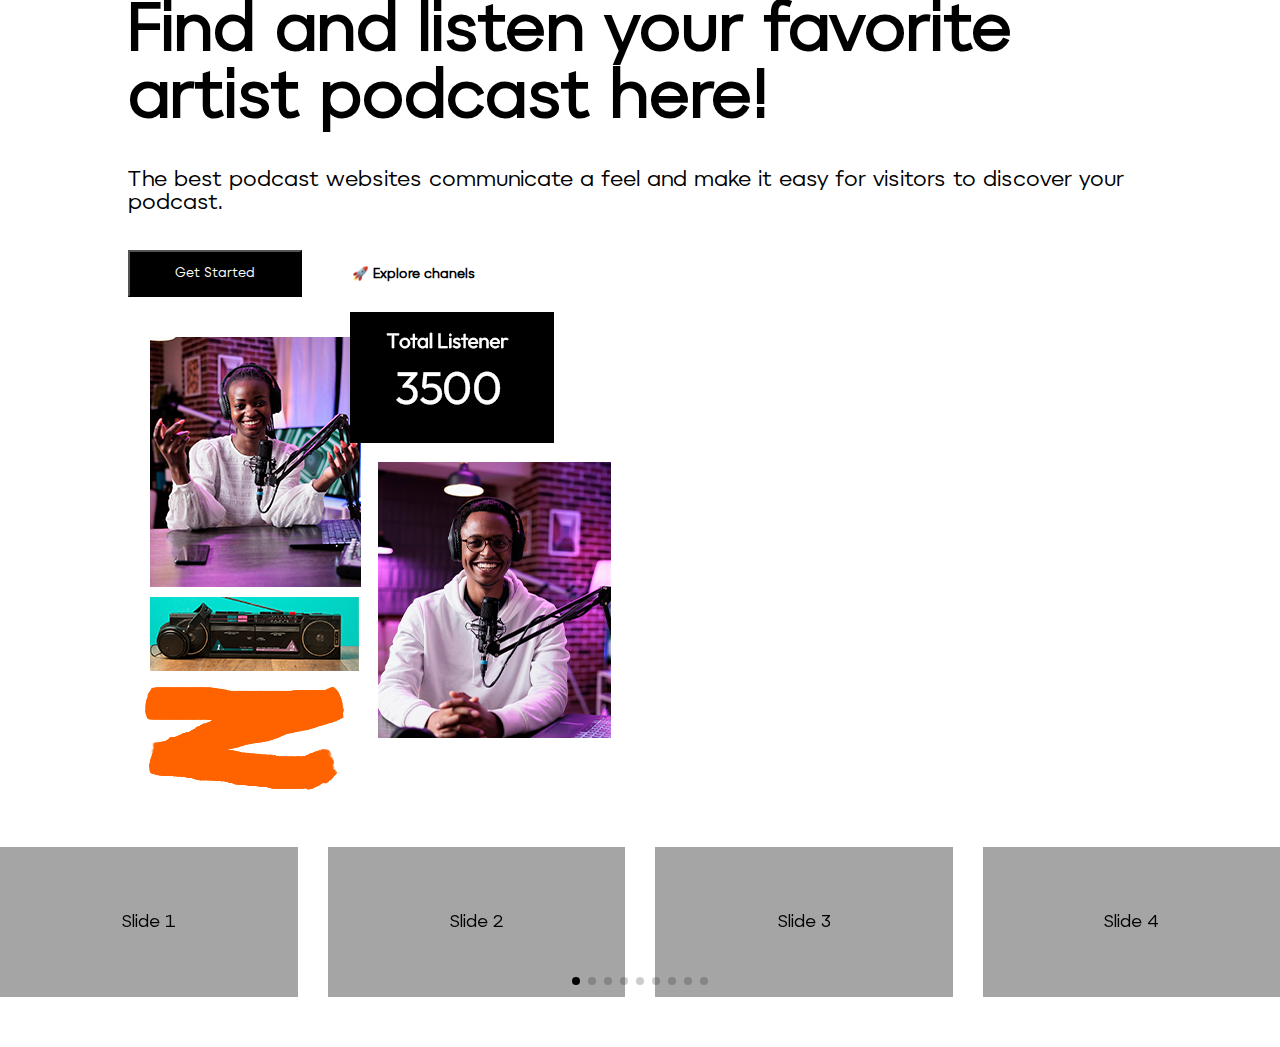
<file: index.html>
<!DOCTYPE html>
<html lang="en">
<head>
    <meta charset="UTF-8">
    <meta name="viewport" content="width=device-width, initial-scale=1.0">
    <title>Podcasty - The best podcast </title>
    <link rel="stylesheet" href="./css/base.css">
    <link rel="stylesheet" href="./css/index.css">
<link rel="stylesheet" href="https://cdn.jsdelivr.net/npm/swiper@10/swiper-bundle.min.css" />

</head>
<body>
    <div class="navbar">
        <div class="logo">
            <h1>Podcasty</h1>
        </div>

        <div class="nav-links">
            <a href="">Product</a>
            <a href="">Solutions</a>
            <a href="">Pricing</a>
            <a href="">Resources</a>
        </div>
        <div class="nav-btn">
            <button class="nav-one">
                <a href="login.html">Login</a>
            </button>
            <button class="nav-two">
                <a href="">Sign up</a>
            </button>
        </div>
    </div>
    <div class="hero">
        <div class="hero-text">
            <h1>Find and listen your favorite artist podcast here!</h1>
            <p>
                The best podcast websites communicate a feel and 
                make it easy for visitors to discover your podcast.
            </p>
            <div class="hero-btn">
                <button class="btn-one">
                    <a href="">Get Started</a>
                </button>

                <button class="btn-two">
                    <a href=""> 🚀 Explore chanels</a>
                </button>
            </div>
        </div>
        <div class="hero-image">
<img src="./images/hero.png" alt="">
        </div>
    </div>

    <section>
        <div class="swiper mySwiper heroo">
            <div class="swiper-wrapper">
                <div class="swiper-slide hero-img">Slide 1</div>
                <div class="swiper-slide hero-img">Slide 2</div>
                <div class="swiper-slide hero-img">Slide 3</div>
                <div class="swiper-slide hero-img">Slide 4</div>
                <div class="swiper-slide hero-img">Slide 5</div>
                <div class="swiper-slide hero-img">Slide 6</div>
                <div class="swiper-slide hero-img">Slide 7</div>
                <div class="swiper-slide hero-img">Slide 8</div>
                <div class="swiper-slide hero-img">Slide 9</div>
            </div>
            <div class="swiper-pagination"></div>
        </div>
    </section>
    <!-- Swiper JS -->
    <script src="https://cdn.jsdelivr.net/npm/swiper@10/swiper-bundle.min.js"></script>
    
<script>
    document.addEventListener("DOMContentLoaded", function () {
        var swiper = new Swiper(".mySwiper", {
            slidesPerView: 4,
            spaceBetween: 30,
            loop:true,
            autoplay: true,
            pagination: {
                el: ".swiper-pagination",
                clickable: true,
                renderBullet: function (index, className) {
                    return '<span class="' + className + '"></span>';
                },
            },
        });
    });
</script>

    <style>
         .swiper-pagination-bullet {
            background-color: #000;
        }
        .heroo{
            margin-block: 50px;
        }
        .hero-img{
            height: 150px;
            width: 150px;
            background-color: #0000005a;
            display: flex;
        }
    </style>
</body>
</html>
</file>
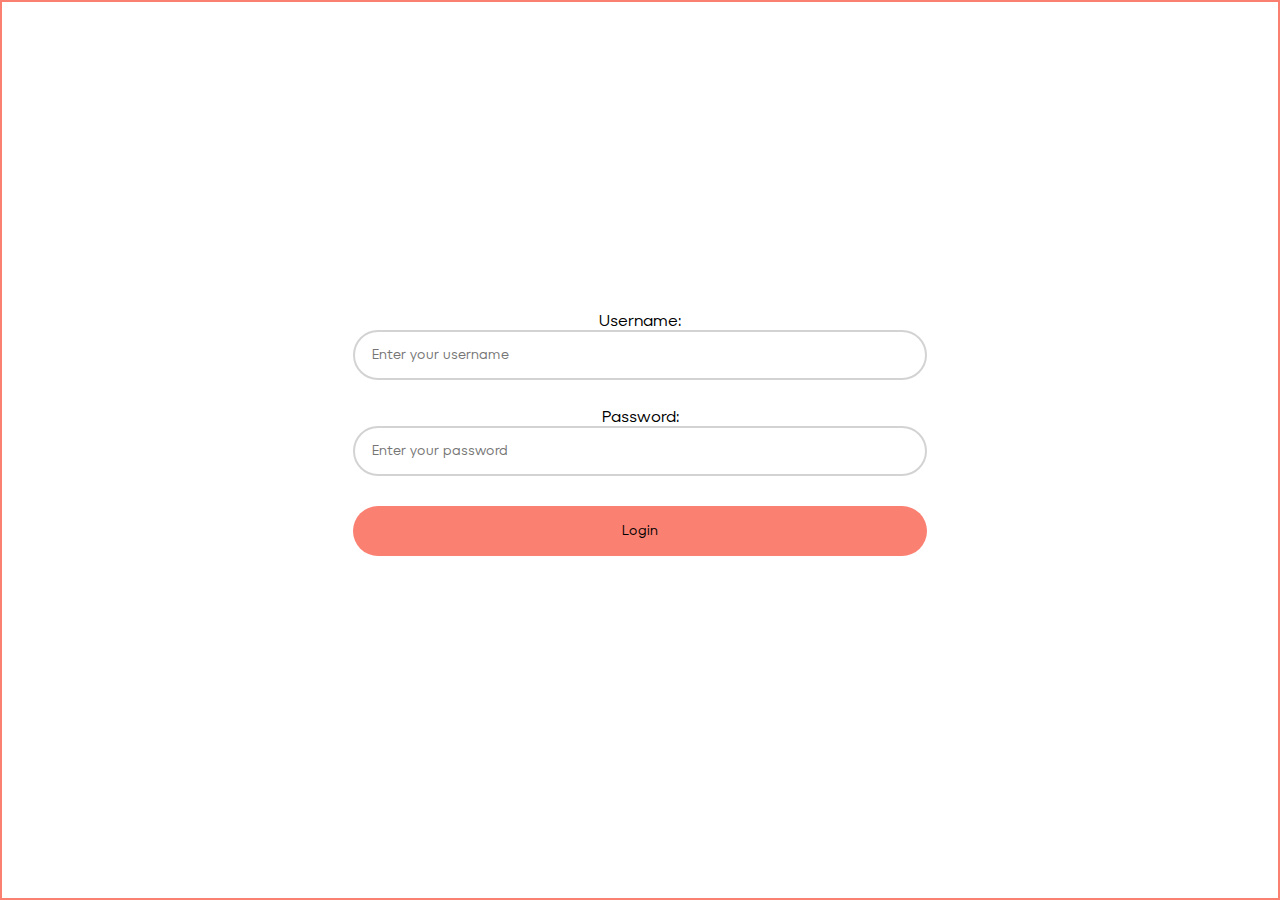
<file: login.html>
<!DOCTYPE html>
<html lang="en">
<head>
    <meta charset="UTF-8">
    <meta name="viewport" content="width=device-width, initial-scale=1.0">
    <title>Login - Podcasty</title>
    <link rel="stylesheet" href="./css/base.css">
    <link rel="stylesheet" href="./css/authenticate.css">
    <link rel="stylesheet" href="https://cdn.jsdelivr.net/npm/swiper@10/swiper-bundle.min.css" />

</head>
<body>
    <div class="page-all">
<div class="forms-all">
    
    <form action="">
       <div class="form">
        <label>Username:</label>
        <input type="text" placeholder="Enter your username" name="username">
       </div>
       <div class="form">
        <label>Password:</label>
        <input type="password" placeholder="Enter your password" name="password">
       </div>
       <div class="form">
        <button type="submit">
            Login 
        </button>
       </div>
    </form>
</div>
    </div>
</body>
</html>
</file>
<file: css/base.css>
@import url('https://fonts.googleapis.com/css2?family=Plus+Jakarta+Sans:ital,wght@0,200;0,300;0,400;0,500;0,600;0,700;0,800;1,200;1,300;1,400;1,500;1,600;1,700;1,800&display=swap');


* {
    font-family: 'Organica';
    margin: 0;
    padding: 0;
    box-sizing: border-box;
}

@font-face {
    font-family: 'Organica';
    src: url('Organica-Regular.woff') format('woff');
    font-weight: normal;
    font-style: normal;
}

body {
    font-family: 'Plus Jakarta Sans', sans-serif;
}

.navbar{
    height: 90px;
    align-items: center;
    padding: 0 10%;
    display: flex;
    justify-content: space-between;
}

.nav-btn{
    display: flex;
    gap: 20px;
}

.nav-one{
    padding: 15px 40px;
    color: #000;
    border: 3px solid;
    background-color: transparent;
}

.nav-one a{
    color: #000;
    text-decoration: none;
}

.nav-two{
    background-color: #000;
    padding: 15px 40px;
    border: none;
}

.nav-two a{
    color: #fff;
    text-decoration: none;
}

.nav-links {
    display: flex;
    gap: 35px;
}

.nav-links a {
    text-decoration: none;
    color: #000;
}

.swiper {
    width: 100%;
    height: 100%;


}

.swiper-slide {
    text-align: center;
    font-size: 18px;
    display: flex;
    justify-content: center;
    align-items: center;
}

.swiper-slide img {
    display: block;
    width: 100%;
    height: 100%;
    object-fit: cover;
}


  @media only screen and (max-width: 1310px) {
      .navbar{
        display: flex;
        flex-direction: column;
        display: none;
      }
      
   .swiper{
    display: none;
   }
    
    }
</file>
<file: css/index.css>
.hero {
    display: grid;
    grid-template-columns: 1fr 1fr;
    padding: 0 10%;
    height: 73vh;

}

.hero-text {
    display: flex;
    flex-direction: column;
    justify-content: center;
    align-items: center;
}

.hero-text h1 {
    font-size: 67px;
}

.hero-text p {
    padding-block: 35px;
    display: flex;
    flex-direction: column;
    justify-content: flex-start;
    align-items: flex-start;
    align-self: flex-start;
    font-size: 22px;
}

.hero-btn {
    width: 100%;
    display: flex;
    gap: 50px;
}

.btn-one{
    padding: 15px 45px;
    background-color: #000;
}

.btn-one a{
    color: #fff;
    text-decoration: none;
    width: 100%;
}

.btn-two{
    border: none;
    background-color: transparent;
}

.btn-two a{
    color: #000;
    text-decoration: none;
    font-weight: 600;
}




.hero-image{
    display: flex;
    justify-content: flex-end;
}

   .swiper {
       width: 100%;
       height: 100%;
   }

   .swiper-slide {
       text-align: center;
       font-size: 18px;
       background: #fff;
       display: flex;
       justify-content: center;
       align-items: center;
   }

   .swiper-slide img {
       display: block;
       width: 100%;
       height: 100%;
       object-fit: cover;
   }


   @media only screen and (max-width: 1310px) {
 
    .hero{
        display: grid;
        grid-template-columns: 1fr;
        height: 100%;
    }
    .hero-image{
        display: flex;
        justify-content: flex-start;
        align-items: flex-start;
    }
   }
</file>
<file: css/authenticate.css>
.page-all{
    border: 2px solid salmon;
    height: 100vh;
    display: flex;
        flex-direction: column;
        justify-content: center;
        align-items: center;
        align-self: center;
}

.forms-all{
display: flex;
    flex-direction: column;
    justify-content: center;
height: 80vh;
text-align: center;
width: 50%;
margin: 0 25%;
}

.form{
    display: flex;
    flex-direction: column;
    width: 100%;
    padding: 0 5%;
    
    margin-bottom: 30px;
}

.form input{
height: 50px;
border-radius: 27px;
padding-left: 3%;
border: 2px solid lightgray;
}

.form input:focus{
    outline: 2px solid lightgray;
}
.form button{
    height: 50px;
    background-color: salmon;
    border: none;
    border-radius: 27px;
}
</file>
